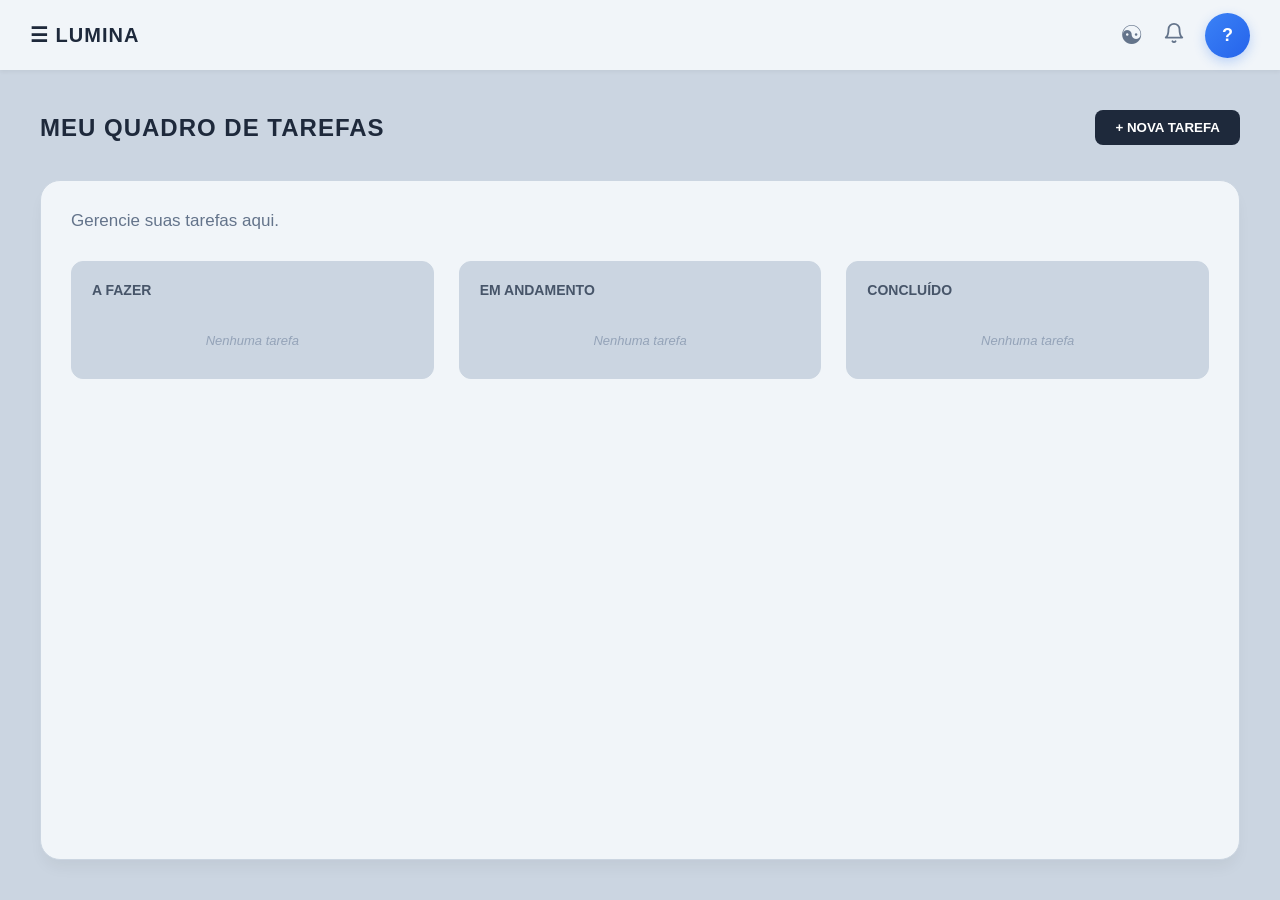
<file: index.html>
<!DOCTYPE html>
<html lang="pt-br">
<head>
    <link rel="stylesheet" href="style.css">
    <meta charset="UTF-8">
    <meta name="viewport" content="width=device-width, initial-scale=1.0">
    <title>LUMINA</title>
</head>
<body>  

    <div id="sidebar-sensor"></div>

<aside id="main-sidebar" class="sidebar">
    <div class="logo-container">
        <span class="logo-text">LUMINA</span>
    </div>

    <nav id="sidebar-nav">
    </nav>

    <button id="add-event-btn" class="add-event-btn">Adicionar Evento</button>
</aside>

<!--Barra superior-->
<main class="content">
    <!-- Nova Barra de Topo -->
    <header class="top-bar">
        <div class="search-area">
            <span class="logo-text">☰ LUMINA</span>
            <!-- Futuramente aqui pode ter uma busca -->
        </div>
        <div class="top-bar-right">
            <!-- Botão de Tema (Ying-Yang) -->
            <div id="theme-toggle-btn" class="theme-toggle-icon" title="Alternar Tema">
                ☯
            </div>

            <!-- Sininho de Notificações -->
            <div class="notification-container" id="notification-control">
                <div class="bell-icon">
                    <svg xmlns="http://www.w3.org/2000/svg" width="22" height="22" viewBox="0 0 24 24" fill="none" stroke="currentColor" stroke-width="2" stroke-linecap="round" stroke-linejoin="round">
                        <path d="M6 8a6 6 0 0 1 12 0c0 7 3 9 3 9H3s3-2 3-9"></path>
                        <path d="M10.3 21a1.94 1.94 0 0 0 3.4 0"></path>
                    </svg>
                </div>
                <span class="notification-badge" id="notification-badge">0</span>
                
                <div class="notification-dropdown" id="notification-dropdown">
                    <h3>Notificações</h3>
                    <ul id="notification-list">
                        <li class="empty-msg">Nenhuma notificação</li>
                    </ul>
                </div>
            </div>

            <div class="user-profile" id="user-control">
            <!-- Um placeholder para o avatar do usuário -->
            <div class="avatar" id="avatar">?</div>

            <div class="user-dropdown" id="user-dropdown">
            <p id="dropdown-user-name">Visitante</p>
            <p id="dropdown-user-email" style="font-size: 11px; opacity: 0.6;">fazer login</p>
            <hr>
            <button id="btn-open-login">Minha Conta</button>
            <button id="logout-btn" class="danger">Sair</button>
        </div>
        </div>
        </div>
    </header>

<div class="dashboard-container">
    <!-- Título e Botão na mesma linha -->
    <div class="dashboard-header-inline">
        <h1 class="main-title">MEU QUADRO DE TAREFAS</h1>
        <button id="open-modal-btn">+ NOVA TAREFA</button>
    </div>

    <section class="board-canvas">
        <div class="board-header">
            <span class="board-subtitle">Gerencie suas tarefas aqui.</span>
        </div>

        <!-- O QUE ESTAVA FALTANDO: As as aqui dentro -->
        <div class="columns-container">
            <div class="column" id="col-todo">
                <div class="column-header">A Fazer</div>
                <div class="no-tasks-text">Nenhuma tarefa</div>
            </div>
            <div class="column" id="col-doing">
                <div class="column-header">Em Andamento</div>
                <div class="no-tasks-text">Nenhuma tarefa</div>
            </div>
            <div class="column" id="col-done">
                <div class="column-header">Concluído</div>
                <div class="no-tasks-text">Nenhuma tarefa</div>
            </div>
        </div>
    </section>
</div>

<!-- MODAL DE TAREFAS (O QUE JÁ EXISTIA) -->
<div id="modal-overlay" class="modal-overlay">
    <div class="modal-content">
        <h2>Nova Tarefa</h2>
        <input type="text" id="task-name" placeholder="Digite o nome da tarefa...">
        
        <p>Prioridade:</p>
        <div class="priority-options">
            <label class="priority-pill green">
                <input type="radio" name="priority" value="minima" checked>
                <span>Mínima</span>
            </label>
            <label class="priority-pill yellow">
                <input type="radio" name="priority" value="media">
                <span>Média</span>
            </label>
            <label class="priority-pill red">
                <input type="radio" name="priority" value="dificil">
                <span>Difícil</span>
            </label>
        </div>

        <div class="modal-actions">
            <button id="close-modal">Cancelar</button>
            <button id="save-task">Criar Tarefa</button>
        </div>
    </div>
</div>

<!-- MODAL DE EVENTO (O NOVO - SEPARADO) -->
<div id="modal-event-overlay" class="modal-overlay">
    <div class="modal-content">
        <h2>Novo Evento</h2>
        <input type="text" id="event-name-input" placeholder="Digite o nome do evento...">
        
        <div class="modal-actions">
            <button id="close-event-modal">Cancelar</button>
            <button id="save-event-btn">Criar Evento</button>
        </div>
    </div>
</div>

<!-- MODAL DE LOGIN (O QUE ESTAVA FALTANDO) -->
<div id="modal-login-overlay" class="modal-overlay">
    <div class="modal-content">
        <h2>Minha Conta</h2>
        <input type="text" id="login-name" placeholder="Seu nome...">
        <input type="text" id="login-email-input" placeholder="Seu e-mail...">
        
        <div class="modal-actions">
            <button id="close-login-modal">Cancelar</button>
            <button id="save-user-btn">Salvar Alterações</button>
        </div>
    </div>
</div>

<script src="user-db.js"></script>
<script src="script.js"></script>

<script>
    // Lógica para alternar o tema e disparar a animação
    const themeBtn = document.getElementById('theme-toggle-btn');

    // 1. Ao carregar a página, verifica se já existe um tema salvo
    if (localStorage.getItem('lumina_theme') === 'dark') {
        document.body.classList.add('dark-mode');
    }

    themeBtn.addEventListener('click', () => {
        // 2. Alterna a classe e guarda o novo estado em uma variável
        const isDarkMode = document.body.classList.toggle('dark-mode');
        
        // 3. Salva a escolha no localStorage ('dark' ou 'light')
        localStorage.setItem('lumina_theme', isDarkMode ? 'dark' : 'light');
        
        // Adiciona a classe de animação e remove após terminar (0.5s)
        themeBtn.classList.add('rotate-icon');
        setTimeout(() => {
            themeBtn.classList.remove('rotate-icon');
        }, 500);
    });
</script>

</body>
</html>
</file>
<file: style.css>
* {
    margin: 0;
    padding: 0;
    box-sizing: border-box;
    font-family: Arial, Helvetica, sans-serif;
}
/*Fundo do site*/
body {
    background-color: #cbd5e1; /* Um cinza mais fechado para eliminar o brilho excessivo do fundo */
    margin: 0;
    min-height: 100vh;
}

/*Logica da barra shows/hides*/
/* O sensor fica invisível no canto esquerdo */
#sidebar-sensor {
    position: fixed;
    left: 0;
    top: 0;
    width: 40px; 
    height: 100vh;
    z-index: 101; 
    background: transparent;
    pointer-events: all;
}

.sidebar {
    position: fixed;
    left: 0;
    top: 0;
    width: 250px;
    height: 100vh;
    background-color: #1e293bda; /* Aquele cinza escuro da imagem */
    color: white;    
    /* O SEGREDO DO BLUR FORTE: */
    backdrop-filter: blur(10px); 
    -webkit-backdrop-filter: blur(10px); /* Suporte para Safari */
    
    /* Um detalhe chique: uma borda bem fininha e clara na direita */
    border-right: 1px solid rgba(255, 255, 255, 0.1);
    
    /* O SEGREDO: Empurrar a barra 100% para a esquerda (fica escondida) */
    transform: translateX(-100%);
    
    /* A animação suave: 0.4 segundos com efeito de aceleração/frenagem */
    transition: transform 0.4s ease-in-out;
    z-index: 100;
}

/* Esta classe será adicionada pelo JavaScript */
.sidebar.active {
    transform: translateX(0);
}

.sidebar nav ul {
    list-style: none; /* Remove as bolinhas */
    padding: 0;       /* Remove o recuo da esquerda */
    margin: 0;        /* Remove margens externas */
    width: 100%;      /* Garante que a lista ocupe a largura da barra */
    margin-top: 50px;
}

.sidebar nav ul li {
    font-family: Arial, Helvetica, sans-serif;
    padding: 15px;            /* Espaço confortável dentro do "botão" */
    margin: 5px 20px;        /* Espaço entre os botões e as bordas da barra */
    cursor: pointer;          /* Faz o mouse virar a "mãozinha" */
    transition: background 0.3s; /* Deixa a cor de fundo mudar suavemente */
    border-radius: 8px;       /* Bordas arredondadas (o retângulo suave) */
    text-align:left;       /* Centraliza o texto */
}

.sidebar nav ul li.active {
    background-color: #334155; /* Um roxo ou azul para destacar */
    font-weight: bold;         /* Deixa o texto mais forte */
}

.sidebar nav ul li:hover {
    background-color: #ffffff15; /* Um cinza um pouco mais claro que a barra */
}

.logo {
    font-family:Arial, Helvetica, sans-serif;
    font-size: 28px;         /* Deixa o nome imponente */
    font-weight: bold;       /* Negrito como na imagem */
    letter-spacing: 2px;     /* Dá um ar mais chique/moderno */
    
    padding-top: 40px;       /* Empurra o texto para baixo */
    padding-bottom: 20px;    /* Espaço antes de começar o menu */
    
    text-align: center;      /* Centraliza o texto na largura da barra */
    width: 100%;             /* Garante que o centro seja o centro da sidebar */
}

/* Container para posicionar no rodapé */
.theme-container {
    position: absolute;
    bottom: 30px; /* Distância do fundo da barra */
    width: 100%;
    display: flex;
    justify-content: center; /* Centraliza o botão horizontalmente */
}

#theme-toggle {
    /* Formato e Tamanho (parecido com os seus LIs) */
    width: 80%; /* Ocupa quase toda a largura interna */
    padding: 12px;
    
    /* O Visual de Pílula Vazada */
    background: transparent;
    border: 1px solid #475569; /* Um cinza médio para o contorno */
    border-radius: 20px;       /* Curva bem acentuada de pílula */
    
    /* Texto */
    color: #94a3b8; /* Cor do texto mais suave */
    font-size: 14px;
    cursor: pointer;
    transition: all 0.3s ease;
}

/* Efeito de Hover para o botão */
#theme-toggle:hover {
    border-color: #f8fafc; /* O contorno brilha ao passar o mouse */
    color: #f8fafc;        /* O texto também brilha */
    background-color: rgba(255, 255, 255, 0.05); /* Um brilho bem sutil no fundo */
}

/* Barra Superior*/
.top-bar {
    width: 100%;
    height: 70px;
    background-color: #f1f5f9; /* Tom levemente acinzentado para reduzir o clarão */
    font-family: Arial, Helvetica, sans-serif;
    
    /* O SEGREDO DA PROFUNDIDADE: */
    /* Deslocamento X, Deslocamento Y, Desfoque, Espalhamento, Cor com Opacidade */
    box-shadow: 0 2px 4px rgba(0, 0, 0, 0.05); /* Sombra um pouco mais definida */
    
    display: flex;
    align-items: center;
    justify-content: space-between;
    padding: 0 30px;
    
    /* Garante que ela fique no topo mesmo se rolarmos a página */
    position: sticky;
    top: 0;
    z-index: 10;
}

.content {
    margin-left: 0; /* Começa do zero, já que a sidebar é flutuante */
    min-height: 100vh;
    transition: all 0.3s ease;
}

/* Container que segura o título e o quadro */
.dashboard-container {
    padding: 40px; /* Espaço nas laterais e no topo */
    display: flex;
    flex-direction: column;
    gap: 25px; /* Espaço exato entre o título e o quadro branco */
    min-height: calc(100vh - 70px); /* Ocupa o resto da tela descontando o header */
}

/* O Título (Mesma vibe da Logo) */
.main-title {
    font-size: 24px;
    font-family: Arial, Helvetica, sans-serif;
    font-weight: bold;
    color: #1e293b; /* Cinza escuro elegante */
    letter-spacing: 1px;
    text-transform: uppercase; /* Para ficar imponente como a logo */
}

/* O Quadro Branco Arredondado */
.board-canvas {
    background-color: #f1f5f9; /* Mesma cor da top-bar para harmonia */
    border-radius: 20px 20px 0 0; /* Arredonda só os cantos de cima */
    flex-grow: 1; /* Faz o quadro esticar até o fundo da tela */
    box-shadow: 0 4px 6px -1px rgba(0, 0, 0, 0.05); 
    
    padding: 30px;
    border: 1px solid #cbd5e1; /* Borda mais visível para separar do fundo */
}

.board-header {
    display: flex;
    justify-content: flex-start; /* Empurra todo o conteúdo para o final (direita) */
    width: 100%;
    margin-bottom: 20px;       /* Dá um espaço para o que vier abaixo */
}

.board-subtitle {
    color: #64748b;            /* Um cinza médio, para não brigar com o título principal */
    font-family: Arial, Helvetica, sans-serif;
    font-size: 17px;           /* Um pouco menor, estilo legenda */
    font-weight: 500;          /* Nem muito fino, nem muito grosso */
    font-style: bold;        /* Opcional: dá um charme de "instrução" */
}

.board-canvas {
    background-color: #f1f5f9;
    border-radius: 20px;
    padding: 30px;
    box-shadow: 0 10px 15px -3px rgba(0, 0, 0, 0.05); 
    border: 1px solid #cbd5e1;
    
    /* Importante: Retiramos o display:flex e flex-grow aqui para as colunas não esticarem à força */
}

/* O container que segura os 3 "retângulos" */
.columns-container {
    display: flex;
    gap: 25px; /* Espaço generoso entre eles para parecerem flutuar */
    margin-top: 30px; /* Espaço abaixo do texto "Gerencie suas tarefas" */
    
    /* O SEGREDO: Garante que elas comecem no topo e cresçam organicamente */
    align-items: flex-start; 
}

/* Cada "retângulo" (Coluna) */
.column {
    flex: 1; /* Divide o espaço igualmente */
    background-color: #cbd5e1; /* Mesma cor do fundo do site para criar o efeito de profundidade vazada */
    border-radius: 12px; /* Cantos arredondados suaves */
    padding: 20px;
    border: 1px solid #cbd5e1; 
    
    display: flex;
    flex-direction: column;
    gap: 15px; /* Espaço interno entre o título e o texto de nenhuma tarefa */
    
    /* Não definimos altura fixa aqui. Ela crescerá com o conteúdo */
}

/* Título interno de cada coluna (A Fazer, etc) */
.column-header {
    font-weight: 600;
    color: #475569;
    font-family: Arial, Helvetica, sans-serif;
    font-size: 14px;
    text-transform: uppercase;
    text-align: left;
}

/* O texto "Nenhuma Tarefa" */
.no-tasks-text {
    color: #94a3b8; /* Cinza mais claro, para não chamar atenção */
    font-size: 13px;
    text-align: center;
    font-family: Arial, Helvetica, sans-serif;
    font-style: italic; /* Dá um charme de placeholder */
    padding: 10px 0;
}

.dashboard-header-inline {
    display: flex;
    justify-content: space-between;
    align-items: center;
    margin-bottom: 10px;
}

#open-modal-btn {
    background-color: #1e293b;
    color: white;
    border: none;
    padding: 10px 20px;
    border-radius: 8px;
    font-weight: bold;
    cursor: pointer;
    transition: background 0.3s;
}

#open-modal-btn:hover {
    background-color: #334155;
}

/* --- ESTILIZAÇÃO MODERNA DO MODAL --- */

/* O Retângulo da Tarefa (Card) */
.task-card {
    background-color: #ffffff; /* Fundo branco para destacar do fundo cinza da coluna */
    padding: 24px 16px;
    border-radius: 16px;
    margin-bottom: 12px;
    box-shadow: 0 1px 3px 0 rgba(0, 0, 0, 0.1), 0 1px 2px 0 rgba(0, 0, 0, 0.06); /* Shadow padrão Tailwind (muito elegante) */
    border-left: 5px solid #cbd5e1; /* Cor padrão */
    
    display: flex;
    flex-direction: column;
    gap: 8px;
    position: relative; /* Para posicionar o botão X */
    cursor: grab;
    transition: transform 0.2s ease, box-shadow 0.2s ease;
}

.task-card:hover {
    transform: translateY(-2px);
    box-shadow: 0 6px 12px rgba(0, 0, 0, 0.08);
}

/* Cores das Bordas de Prioridade */
.task-card.minima { border-left-color: #22c55e; } /* Verde */
.task-card.media { border-left-color: #eab308; }  /* Amarelo */
.task-card.dificil { border-left-color: #ef4444; } /* Vermelho */

/* Estado de Concluído: Borda Cinza */
.task-card.done-status {
    border-left-color: #94a3b8 !important;
}

/* Botão de Apagar (X) nos Cards e Sidebar */
.delete-btn {
    position: absolute;
    top: 12px;
    right: 12px;
    background: none;
    border: none;
    color: #94a3b8;
    font-size: 18px;
    cursor: pointer;
    line-height: 1;
    transition: color 0.2s;
}

.delete-btn:hover {
    color: #ef4444;
}

/* Texto dentro do Card */
.task-card strong {
    color: #1e293b;
    font-size: 15px;
    font-weight: 600;
    font-family: Arial, sans-serif;
}

/* Badge de Prioridade Estilizada (Pill) */
.priority-badge {
    display: inline-block;
    width: fit-content;
    padding: 2px 10px;
    border-radius: 20px;
    font-size: 10px;
    font-weight: bold;
    text-transform: uppercase;
    color: #ffffff;
}

.priority-badge.minima { background-color: #22c55e; }
.priority-badge.media { background-color: #eab308; }
.priority-badge.dificil { background-color: #ef4444; }

/* 1. O Fundo Desfocado (Overlay) */
.modal-overlay {
    position: fixed;
    top: 0;
    left: 0;
    width: 100%;
    height: 100%;
    background: rgba(15, 23, 42, 0.3); /* Um azul escuro bem transparente */
    backdrop-filter: blur(8px);       /* Desfoque mais intenso e moderno */
    display: none;                    /* Escondido por padrão */
    justify-content: center;
    align-items: center;
    z-index: 1000;
    transition: all 0.3s ease;
}

/* 2. A Caixa Branca do Modal */
.modal-content {
    background: #ffffff;
    padding: 35px;
    border-radius: 20px;               /* Cantos bem redondos e soft */
    width: 420px;
    max-width: 90%;                   /* Responsivo para celular */
    box-shadow: 0 20px 50px rgba(0, 0, 0, 0.1); /* Sombra suave e profunda */
    border: 1px solid rgba(0, 0, 0, 0.05);
    
    display: flex;
    flex-direction: column;
    gap: 15px;
}

/* Título */
.modal-content h2 {
    font-family: Arial, sans-serif;
    font-size: 22px;
    font-weight: bold;
    color: #1e293b;
    margin-bottom: 5px;
}

/* Campo de Texto (Input) */
.modal-content input[type="text"] {
    width: 100%;
    padding: 12px 15px;
    border: 2px solid #e2e8f0;       /* Borda sutil */
    border-radius: 10px;
    font-size: 14px;
    color: #475569;
    outline: none;
    transition: border-color 0.3s ease;
}

.modal-content input[type="text"]:focus {
    border-color: #3b82f6;           /* Brilho azul suave no foco */
}

/* Legenda da Prioridade */
.modal-content p {
    font-family: Arial, sans-serif;
    font-size: 14px;
    font-weight: 600;
    color: #64748b;
    margin-top: 10px;
}

/* 3. LÓGICA DAS PÍLULAS DE PRIORIDADE (Cinza -> Colorido) */
.priority-options {
    display: flex;
    gap: 10px;
    margin-bottom: 20px;
}

/* Estilo Base da Pílula (Cinza "Desativada") */
.priority-pill {
    flex: 1;
    display: flex;
    justify-content: center;
    align-items: center;
    padding: 10px;
    background-color: #f1f5f9;       /* Cinza padrão soft */
    color: #64748b;                  /* Texto cinza */
    border-radius: 20px;
    cursor: pointer;
    font-size: 13px;
    font-weight: 600;
    transition: all 0.3s ease;
    border: 2px solid transparent;    /* Para não mover ao selecionar */
}

/* Esconde o rádio real */
.priority-pill input[type="radio"] {
    display: none;
}

/* Quando SELECIONADA (Usando a lógica existente no CSS) */
.priority-pill.green input:checked + span, 
.priority-pill.green.active {
    background-color: #dcfce7;       /* Verde Pastel */
    color: #166534;
}

.priority-pill.yellow input:checked + span, 
.priority-pill.yellow.active {
    background-color: #fef9c3;       /* Amarelo Pastel */
    color: #854d0e;
}

.priority-pill.red input:checked + span, 
.priority-pill.red.active {
    background-color: #fee2e2;       /* Vermelho Pastel */
    color: #991b1b;
}

/* 4. BOTÕES DE AÇÃO (Cancelar/Criar) Redondos */
.modal-actions {
    display: flex;
    justify-content: space-between;
    gap: 10px;
    margin-top: 10px;
}

.modal-actions button {
    flex: 1;
    padding: 12px;
    border: none;
    border-radius: 25px;              /* Botões redondos "pílula" */
    font-size: 14px;
    font-weight: bold;
    cursor: pointer;
    transition: all 0.3s ease;
}

/* Botão Cancelar (Cinza Soft) */
#close-modal {
    background-color: #e2e8f0;
    color: #475569;
}

#close-modal:hover {
    background-color: #cbd5e1;
}

/* Botão Criar (Azul Moderno) */
#save-task {
    background-color: #3b82f6;        /* Azul elétrico soft */
    color: white;
}

#save-task:hover {
    background-color: #2563eb;
    transform: translateY(-2px);       /* Leve flutuação no hover */
}

/* Efeito visual no card que está sendo movido */
.task-card.dragging {
    opacity: 0.5;
    cursor: grabbing;
}

/* Efeito visual na coluna quando uma tarefa passa por cima dela */
.column.drag-over {
    background-color: #e2e8f0; /* Um cinza um pouco mais escuro para dar feedback */
    border: 2px dashed #94a3b8;
}

.search-area span {
    font-family: Arial, sans-serif;
    font-weight: bold;         /* Deixa em negrito */
    font-size: 20px;           /* Aumenta o tamanho */
    color: #1e293b;            /* Cor cinza escuro elegante */
    letter-spacing: 1px;       /* Espaçamento entre letras */
    text-transform: uppercase; /* Garante que fique em maiúsculo */
}

.no-tasks-text {
    pointer-events: none; /* Impede que o texto atrapalhe o "drop" da tarefa */
    user-select: none;
    margin-top: 10px;
}

.logo-container {
    padding: 30px 25px;
    display: flex;
    align-items: center;
    justify-content: center;
    gap: 15px;
    cursor: pointer;
}

.menu-icon {
    font-size: 24px;
    color: white;
}

.logo-text {
    font-family: Arial, sans-serif;
    font-weight: bold;
    font-size: 20px;
    color: rgb(255, 255, 255);
    letter-spacing: 1px;
    text-align: center;
}

.sidebar.active .logo-text {
    opacity: 1;
    color: white;
}

.sidebar.active .menu-icon {
    color: white;
}

/* Ajuste na Sidebar para não cortar o que está "fora" dela */
.sidebar {
    overflow: visible !important; /* CRÍTICO: permite que o ícone apareça fora da borda */
}

#sidebar-nav {
    margin-top: 80px;
    display: flex;
    flex-direction: column;
    gap: 10px;
    padding: 0 20px;
}

.nav-item {
    color: #94a3b8;
    font-size: 16px;
    font-weight: 500;
    padding: 12px;
    border-radius: 8px;
    cursor: pointer;
    transition: all 0.3s;
    display: flex;
    justify-content: space-between;
    align-items: center;
}

.nav-item:hover, .nav-item.active {
    background-color: rgba(255, 255, 255, 0.1);
    color: white;
}

.delete-event-btn {
    background: none;
    border: none;
    color: #64748b;
    font-size: 16px;
    cursor: pointer;
    opacity: 0;
    transition: 0.2s;
}

.nav-item:hover .delete-event-btn {
    opacity: 1;
}

.delete-event-btn:hover {
    color: #ef4444;
}

.add-event-btn {
    position: absolute;
    bottom: 30px;
    left: 50%;
    transform: translateX(-50%);
    width: 80%;
    padding: 12px;
    background: rgba(255, 255, 255, 0.05);
    border: 1px solid rgba(255, 255, 255, 0.1);
    border-radius: 20px;
    color: #94a3b8;
    cursor: pointer;
    transition: all 0.3s;
    
}

.add-event-btn:hover {
    background: rgba(255, 255, 255, 0.1);
    color: white;
}

/* Garante que os botões do modal de evento sigam o padrão azul/cinza */
#close-event-modal { background-color: #e2e8f0; color: #475569; }
#save-event-btn { background-color: #3b82f6; color: white; }

.top-header {
    display: flex;
    justify-content: space-between;
    align-items: center;
    padding: 20px 40px;
}

/* Container para alinhar sino e avatar */
.top-bar-right {
    display: flex;
    align-items: center;
    gap: 20px;
}

/* Estilo do Sininho */
.notification-container {
    position: relative;
    cursor: pointer;
    transition: transform 0.2s;
    color: #64748b; /* Cor cinza neutra minimalista */
    display: flex;
    align-items: center;
    justify-content: center;
    height: 45px; /* Mesma altura do avatar para alinhamento perfeito */
}

.notification-container:hover {
    transform: scale(1.1);
    color: #1e293b; /* Escurece um pouco no hover */
}

.notification-badge {
    position: absolute;
    top: -5px;
    right: -5px;
    background-color: #ef4444; /* Vermelho */
    color: white;
    font-size: 10px;
    font-weight: bold;
    width: 18px;
    height: 18px;
    border-radius: 50%;
    display: none; /* Escondido quando zero */
    align-items: center;
    justify-content: center;
    border: 2px solid white;
}

/* Menu de Notificações */
.notification-dropdown {
    position: absolute;
    top: 50px;
    right: 0;
    width: 280px;
    background: white;
    border-radius: 12px;
    padding: 15px;
    box-shadow: 0 10px 25px rgba(0,0,0,0.1);
    display: none;
    flex-direction: column;
    z-index: 2000;
    border: 1px solid #f0f0f0;
    cursor: default;
}

.notification-dropdown.active {
    display: flex;
    animation: slideIn 0.3s ease;
}

.notification-dropdown h3 {
    font-size: 14px;
    color: #1e293b;
    margin-bottom: 10px;
    border-bottom: 1px solid #f1f5f9;
    padding-bottom: 8px;
}

/* Estilo do Ícone Ying-Yang */
.theme-toggle-icon {
    font-size: 26px;
    cursor: pointer;
    transition: color 0.3s ease;
    color: #64748b;
    display: flex;
    align-items: center;
    justify-content: center;
    height: 45px; /* Mesma altura do avatar para alinhamento perfeito */
    line-height: 1;
    user-select: none;
}

.theme-toggle-icon:hover {
    color: #1e293b;
}

/* Animação de Rotação */
.rotate-icon {
    animation: rotateTheme 0.5s ease-in-out;
}

@keyframes rotateTheme {
    from { transform: rotate(0deg); }
    to { transform: rotate(360deg); }
}

/* ================================================= */
/* CONFIGURAÇÕES DO DARK MODE (Tons Escuros Suaves) */
/* ================================================= */

body.dark-mode {
    background-color: #0f172a; /* Slate 950 (Fundo sólido) */
}

body.dark-mode .top-bar {
    background-color: #1e293b; /* Slate 900 */
    border-bottom: 1px solid #334155;
    box-shadow: 0 4px 6px -1px rgba(0, 0, 0, 0.2);
}

body.dark-mode .search-area span,
body.dark-mode .main-title {
    color: #f8fafc;
}

body.dark-mode .theme-toggle-icon,
body.dark-mode .notification-container {
    color: #94a3b8;
}

body.dark-mode .theme-toggle-icon:hover,
body.dark-mode .notification-container:hover {
    color: #f8fafc;
}

body.dark-mode .board-canvas {
    background-color: #1e293b;
    border-color: #334155;
}

body.dark-mode .column {
    background-color: #0f172a; /* Efeito "vazado" igual ao fundo do site */
    border-color: #1e293b;
}

body.dark-mode .column-header {
    color: #94a3b8;
}

body.dark-mode .task-card {
    background-color: #334155; /* Slate 700 */
    box-shadow: 0 4px 6px -1px rgba(0, 0, 0, 0.3);
}

body.dark-mode .task-card strong {
    color: #f1f5f9;
}

body.dark-mode .board-subtitle,
body.dark-mode .no-tasks-text {
    color: #475569;
}

body.dark-mode .user-dropdown,
body.dark-mode .notification-dropdown {
    background-color: #1e293b;
    border-color: #334155;
    color: #f1f5f9;
}

/* O Círculo Azul */
.user-profile {
    position: relative;
    cursor: pointer;
}

.avatar {
    width: 45px;
    height: 45px;
    background: linear-gradient(135deg, #3b82f6, #2563eb);
    color: white;
    border-radius: 50%;
    display: flex;
    align-items: center;
    justify-content: center;
    font-weight: 600;
    font-size: 18px;
    box-shadow: 0 4px 12px rgba(59, 130, 246, 0.3);
    transition: transform 0.2s ease;
}

.avatar-circle:hover {
    transform: scale(1.05);
}

/* Menu Dropdown Moderno */
.user-dropdown {
    position: absolute;
    top: 55px;
    right: 0;
    width: 200px;
    background: white;
    border-radius: 16px;
    padding: 15px;
    box-shadow: 0 10px 25px rgba(0,0,0,0.1);
    display: none; /* Escondido por padrão */
    flex-direction: column;
    z-index: 2000;
    border: 1px solid #f0f0f0;
}

.user-dropdown.active {
    display: flex;
    animation: slideIn 0.3s ease;
}

.user-dropdown button {
    background: #f8fafc;
    border: none;
    padding: 10px;
    margin-top: 5px;
    border-radius: 8px;
    cursor: pointer;
    font-family: Arial, Helvetica, sans-serif;
    color: #475569;
    text-align: left;
    transition: 0.2s;
}

.user-dropdown button:hover {
    background: #eff6ff;
    color: #3b82f6;
}

.user-dropdown button.danger {
    color: #ef4444;
}

@keyframes slideIn {
    from { opacity: 0; transform: translateY(-10px); }
    to { opacity: 1; transform: translateY(0); }
}
</file>
<file: kanban-lister/style.css>
* {
    margin: 0;
    padding: 0;
    box-sizing: border-box;
    font-family: Arial, Helvetica, sans-serif;
}
/*Fundo do site*/
body {
    background-color: #cbd5e1; /* Um cinza mais fechado para eliminar o brilho excessivo do fundo */
    margin: 0;
    min-height: 100vh;
}

/*Logica da barra shows/hides*/
/* O sensor fica invisível no canto esquerdo */
#sidebar-sensor {
    position: fixed;
    left: 0;
    top: 0;
    width: 40px; 
    height: 100vh;
    z-index: 101; 
    background: transparent;
    pointer-events: all;
}

.sidebar {
    position: fixed;
    left: 0;
    top: 0;
    width: 250px;
    height: 100vh;
    background-color: #1e293bda; /* Aquele cinza escuro da imagem */
    color: white;    
    /* O SEGREDO DO BLUR FORTE: */
    backdrop-filter: blur(10px); 
    -webkit-backdrop-filter: blur(10px); /* Suporte para Safari */
    
    /* Um detalhe chique: uma borda bem fininha e clara na direita */
    border-right: 1px solid rgba(255, 255, 255, 0.1);
    
    /* O SEGREDO: Empurrar a barra 100% para a esquerda (fica escondida) */
    transform: translateX(-100%);
    
    /* A animação suave: 0.4 segundos com efeito de aceleração/frenagem */
    transition: transform 0.4s ease-in-out;
    z-index: 100;
}

/* Esta classe será adicionada pelo JavaScript */
.sidebar.active {
    transform: translateX(0);
}

.sidebar nav ul {
    list-style: none; /* Remove as bolinhas */
    padding: 0;       /* Remove o recuo da esquerda */
    margin: 0;        /* Remove margens externas */
    width: 100%;      /* Garante que a lista ocupe a largura da barra */
    margin-top: 50px;
}

.sidebar nav ul li {
    font-family: Arial, Helvetica, sans-serif;
    padding: 15px;            /* Espaço confortável dentro do "botão" */
    margin: 5px 20px;        /* Espaço entre os botões e as bordas da barra */
    cursor: pointer;          /* Faz o mouse virar a "mãozinha" */
    transition: background 0.3s; /* Deixa a cor de fundo mudar suavemente */
    border-radius: 8px;       /* Bordas arredondadas (o retângulo suave) */
    text-align:left;       /* Centraliza o texto */
}

.sidebar nav ul li.active {
    background-color: #334155; /* Um roxo ou azul para destacar */
    font-weight: bold;         /* Deixa o texto mais forte */
}

.sidebar nav ul li:hover {
    background-color: #ffffff15; /* Um cinza um pouco mais claro que a barra */
}

.logo {
    font-family:Arial, Helvetica, sans-serif;
    font-size: 28px;         /* Deixa o nome imponente */
    font-weight: bold;       /* Negrito como na imagem */
    letter-spacing: 2px;     /* Dá um ar mais chique/moderno */
    
    padding-top: 40px;       /* Empurra o texto para baixo */
    padding-bottom: 20px;    /* Espaço antes de começar o menu */
    
    text-align: center;      /* Centraliza o texto na largura da barra */
    width: 100%;             /* Garante que o centro seja o centro da sidebar */
}

/* Container para posicionar no rodapé */
.theme-container {
    position: absolute;
    bottom: 30px; /* Distância do fundo da barra */
    width: 100%;
    display: flex;
    justify-content: center; /* Centraliza o botão horizontalmente */
}

#theme-toggle {
    /* Formato e Tamanho (parecido com os seus LIs) */
    width: 80%; /* Ocupa quase toda a largura interna */
    padding: 12px;
    
    /* O Visual de Pílula Vazada */
    background: transparent;
    border: 1px solid #475569; /* Um cinza médio para o contorno */
    border-radius: 20px;       /* Curva bem acentuada de pílula */
    
    /* Texto */
    color: #94a3b8; /* Cor do texto mais suave */
    font-size: 14px;
    cursor: pointer;
    transition: all 0.3s ease;
}

/* Efeito de Hover para o botão */
#theme-toggle:hover {
    border-color: #f8fafc; /* O contorno brilha ao passar o mouse */
    color: #f8fafc;        /* O texto também brilha */
    background-color: rgba(255, 255, 255, 0.05); /* Um brilho bem sutil no fundo */
}

/* Barra Superior*/
.top-bar {
    width: 100%;
    height: 70px;
    background-color: #f1f5f9; /* Tom levemente acinzentado para reduzir o clarão */
    font-family: Arial, Helvetica, sans-serif;
    
    /* O SEGREDO DA PROFUNDIDADE: */
    /* Deslocamento X, Deslocamento Y, Desfoque, Espalhamento, Cor com Opacidade */
    box-shadow: 0 2px 4px rgba(0, 0, 0, 0.05); /* Sombra um pouco mais definida */
    
    display: flex;
    align-items: center;
    justify-content: space-between;
    padding: 0 30px;
    
    /* Garante que ela fique no topo mesmo se rolarmos a página */
    position: sticky;
    top: 0;
    z-index: 10;
}

.content {
    margin-left: 0; /* Começa do zero, já que a sidebar é flutuante */
    min-height: 100vh;
    transition: all 0.3s ease;
}

/* Container que segura o título e o quadro */
.dashboard-container {
    padding: 40px; /* Espaço nas laterais e no topo */
    display: flex;
    flex-direction: column;
    gap: 25px; /* Espaço exato entre o título e o quadro branco */
    min-height: calc(100vh - 70px); /* Ocupa o resto da tela descontando o header */
}

/* O Título (Mesma vibe da Logo) */
.main-title {
    font-size: 24px;
    font-family: Arial, Helvetica, sans-serif;
    font-weight: bold;
    color: #1e293b; /* Cinza escuro elegante */
    letter-spacing: 1px;
    text-transform: uppercase; /* Para ficar imponente como a logo */
}

/* O Quadro Branco Arredondado */
.board-canvas {
    background-color: #f1f5f9; /* Mesma cor da top-bar para harmonia */
    border-radius: 20px 20px 0 0; /* Arredonda só os cantos de cima */
    flex-grow: 1; /* Faz o quadro esticar até o fundo da tela */
    box-shadow: 0 4px 6px -1px rgba(0, 0, 0, 0.05); 
    
    padding: 30px;
    border: 1px solid #cbd5e1; /* Borda mais visível para separar do fundo */
}

.board-header {
    display: flex;
    justify-content: flex-start; /* Empurra todo o conteúdo para o final (direita) */
    width: 100%;
    margin-bottom: 20px;       /* Dá um espaço para o que vier abaixo */
}

.board-subtitle {
    color: #64748b;            /* Um cinza médio, para não brigar com o título principal */
    font-family: Arial, Helvetica, sans-serif;
    font-size: 17px;           /* Um pouco menor, estilo legenda */
    font-weight: 500;          /* Nem muito fino, nem muito grosso */
    font-style: bold;        /* Opcional: dá um charme de "instrução" */
}

.board-canvas {
    background-color: #f1f5f9;
    border-radius: 20px;
    padding: 30px;
    box-shadow: 0 10px 15px -3px rgba(0, 0, 0, 0.05); 
    border: 1px solid #cbd5e1;
    
    /* Importante: Retiramos o display:flex e flex-grow aqui para as colunas não esticarem à força */
}

/* O container que segura os 3 "retângulos" */
.columns-container {
    display: flex;
    gap: 25px; /* Espaço generoso entre eles para parecerem flutuar */
    margin-top: 30px; /* Espaço abaixo do texto "Gerencie suas tarefas" */
    
    /* O SEGREDO: Garante que elas comecem no topo e cresçam organicamente */
    align-items: flex-start; 
}

/* Cada "retângulo" (Coluna) */
.column {
    flex: 1; /* Divide o espaço igualmente */
    background-color: #cbd5e1; /* Mesma cor do fundo do site para criar o efeito de profundidade vazada */
    border-radius: 12px; /* Cantos arredondados suaves */
    padding: 20px;
    border: 1px solid #cbd5e1; 
    
    display: flex;
    flex-direction: column;
    gap: 15px; /* Espaço interno entre o título e o texto de nenhuma tarefa */
    
    /* Não definimos altura fixa aqui. Ela crescerá com o conteúdo */
}

/* Título interno de cada coluna (A Fazer, etc) */
.column-header {
    font-weight: 600;
    color: #475569;
    font-family: Arial, Helvetica, sans-serif;
    font-size: 14px;
    text-transform: uppercase;
    text-align: left;
}

/* O texto "Nenhuma Tarefa" */
.no-tasks-text {
    color: #94a3b8; /* Cinza mais claro, para não chamar atenção */
    font-size: 13px;
    text-align: center;
    font-family: Arial, Helvetica, sans-serif;
    font-style: italic; /* Dá um charme de placeholder */
    padding: 10px 0;
}

.dashboard-header-inline {
    display: flex;
    justify-content: space-between;
    align-items: center;
    margin-bottom: 10px;
}

#open-modal-btn {
    background-color: #1e293b;
    color: white;
    border: none;
    padding: 10px 20px;
    border-radius: 8px;
    font-weight: bold;
    cursor: pointer;
    transition: background 0.3s;
}

#open-modal-btn:hover {
    background-color: #334155;
}

/* --- ESTILIZAÇÃO MODERNA DO MODAL --- */

/* O Retângulo da Tarefa (Card) */
.task-card {
    background-color: #ffffff; /* Fundo branco para destacar do fundo cinza da coluna */
    padding: 24px 16px;
    border-radius: 16px;
    margin-bottom: 12px;
    box-shadow: 0 1px 3px 0 rgba(0, 0, 0, 0.1), 0 1px 2px 0 rgba(0, 0, 0, 0.06); /* Shadow padrão Tailwind (muito elegante) */
    border-left: 5px solid #cbd5e1; /* Cor padrão */
    
    display: flex;
    flex-direction: column;
    gap: 8px;
    position: relative; /* Para posicionar o botão X */
    cursor: grab;
    transition: transform 0.2s ease, box-shadow 0.2s ease;
}

.task-card:hover {
    transform: translateY(-2px);
    box-shadow: 0 6px 12px rgba(0, 0, 0, 0.08);
}

/* Cores das Bordas de Prioridade */
.task-card.minima { border-left-color: #22c55e; } /* Verde */
.task-card.media { border-left-color: #eab308; }  /* Amarelo */
.task-card.dificil { border-left-color: #ef4444; } /* Vermelho */

/* Estado de Concluído: Borda Cinza */
.task-card.done-status {
    border-left-color: #94a3b8 !important;
}

/* Botão de Apagar (X) nos Cards e Sidebar */
.delete-btn {
    position: absolute;
    top: 12px;
    right: 12px;
    background: none;
    border: none;
    color: #94a3b8;
    font-size: 18px;
    cursor: pointer;
    line-height: 1;
    transition: color 0.2s;
}

.delete-btn:hover {
    color: #ef4444;
}

/* Texto dentro do Card */
.task-card strong {
    color: #1e293b;
    font-size: 15px;
    font-weight: 600;
    font-family: Arial, sans-serif;
}

/* Badge de Prioridade Estilizada (Pill) */
.priority-badge {
    display: inline-block;
    width: fit-content;
    padding: 2px 10px;
    border-radius: 20px;
    font-size: 10px;
    font-weight: bold;
    text-transform: uppercase;
    color: #ffffff;
}

.priority-badge.minima { background-color: #22c55e; }
.priority-badge.media { background-color: #eab308; }
.priority-badge.dificil { background-color: #ef4444; }

/* 1. O Fundo Desfocado (Overlay) */
.modal-overlay {
    position: fixed;
    top: 0;
    left: 0;
    width: 100%;
    height: 100%;
    background: rgba(15, 23, 42, 0.3); /* Um azul escuro bem transparente */
    backdrop-filter: blur(8px);       /* Desfoque mais intenso e moderno */
    display: none;                    /* Escondido por padrão */
    justify-content: center;
    align-items: center;
    z-index: 1000;
    transition: all 0.3s ease;
}

/* 2. A Caixa Branca do Modal */
.modal-content {
    background: #ffffff;
    padding: 35px;
    border-radius: 20px;               /* Cantos bem redondos e soft */
    width: 420px;
    max-width: 90%;                   /* Responsivo para celular */
    box-shadow: 0 20px 50px rgba(0, 0, 0, 0.1); /* Sombra suave e profunda */
    border: 1px solid rgba(0, 0, 0, 0.05);
    
    display: flex;
    flex-direction: column;
    gap: 15px;
}

/* Título */
.modal-content h2 {
    font-family: Arial, sans-serif;
    font-size: 22px;
    font-weight: bold;
    color: #1e293b;
    margin-bottom: 5px;
}

/* Campo de Texto (Input) */
.modal-content input[type="text"] {
    width: 100%;
    padding: 12px 15px;
    border: 2px solid #e2e8f0;       /* Borda sutil */
    border-radius: 10px;
    font-size: 14px;
    color: #475569;
    outline: none;
    transition: border-color 0.3s ease;
}

.modal-content input[type="text"]:focus {
    border-color: #3b82f6;           /* Brilho azul suave no foco */
}

/* Legenda da Prioridade */
.modal-content p {
    font-family: Arial, sans-serif;
    font-size: 14px;
    font-weight: 600;
    color: #64748b;
    margin-top: 10px;
}

/* 3. LÓGICA DAS PÍLULAS DE PRIORIDADE (Cinza -> Colorido) */
.priority-options {
    display: flex;
    gap: 10px;
    margin-bottom: 20px;
}

/* Estilo Base da Pílula (Cinza "Desativada") */
.priority-pill {
    flex: 1;
    display: flex;
    justify-content: center;
    align-items: center;
    padding: 10px;
    background-color: #f1f5f9;       /* Cinza padrão soft */
    color: #64748b;                  /* Texto cinza */
    border-radius: 20px;
    cursor: pointer;
    font-size: 13px;
    font-weight: 600;
    transition: all 0.3s ease;
    border: 2px solid transparent;    /* Para não mover ao selecionar */
}

/* Esconde o rádio real */
.priority-pill input[type="radio"] {
    display: none;
}

/* Quando SELECIONADA (Usando a lógica existente no CSS) */
.priority-pill.green input:checked + span, 
.priority-pill.green.active {
    background-color: #dcfce7;       /* Verde Pastel */
    color: #166534;
}

.priority-pill.yellow input:checked + span, 
.priority-pill.yellow.active {
    background-color: #fef9c3;       /* Amarelo Pastel */
    color: #854d0e;
}

.priority-pill.red input:checked + span, 
.priority-pill.red.active {
    background-color: #fee2e2;       /* Vermelho Pastel */
    color: #991b1b;
}

/* 4. BOTÕES DE AÇÃO (Cancelar/Criar) Redondos */
.modal-actions {
    display: flex;
    justify-content: space-between;
    gap: 10px;
    margin-top: 10px;
}

.modal-actions button {
    flex: 1;
    padding: 12px;
    border: none;
    border-radius: 25px;              /* Botões redondos "pílula" */
    font-size: 14px;
    font-weight: bold;
    cursor: pointer;
    transition: all 0.3s ease;
}

/* Botão Cancelar (Cinza Soft) */
#close-modal {
    background-color: #e2e8f0;
    color: #475569;
}

#close-modal:hover {
    background-color: #cbd5e1;
}

/* Botão Criar (Azul Moderno) */
#save-task {
    background-color: #3b82f6;        /* Azul elétrico soft */
    color: white;
}

#save-task:hover {
    background-color: #2563eb;
    transform: translateY(-2px);       /* Leve flutuação no hover */
}

/* Efeito visual no card que está sendo movido */
.task-card.dragging {
    opacity: 0.5;
    cursor: grabbing;
}

/* Efeito visual na coluna quando uma tarefa passa por cima dela */
.column.drag-over {
    background-color: #e2e8f0; /* Um cinza um pouco mais escuro para dar feedback */
    border: 2px dashed #94a3b8;
}

.search-area span {
    font-family: Arial, sans-serif;
    font-weight: bold;         /* Deixa em negrito */
    font-size: 20px;           /* Aumenta o tamanho */
    color: #1e293b;            /* Cor cinza escuro elegante */
    letter-spacing: 1px;       /* Espaçamento entre letras */
    text-transform: uppercase; /* Garante que fique em maiúsculo */
}

.no-tasks-text {
    pointer-events: none; /* Impede que o texto atrapalhe o "drop" da tarefa */
    user-select: none;
    margin-top: 10px;
}

.logo-container {
    padding: 30px 25px;
    display: flex;
    align-items: center;
    justify-content: center;
    gap: 15px;
    cursor: pointer;
}

.menu-icon {
    font-size: 24px;
    color: white;
}

.logo-text {
    font-family: Arial, sans-serif;
    font-weight: bold;
    font-size: 20px;
    color: rgb(255, 255, 255);
    letter-spacing: 1px;
    text-align: center;
}

.sidebar.active .logo-text {
    opacity: 1;
    color: white;
}

.sidebar.active .menu-icon {
    color: white;
}

/* Ajuste na Sidebar para não cortar o que está "fora" dela */
.sidebar {
    overflow: visible !important; /* CRÍTICO: permite que o ícone apareça fora da borda */
}

#sidebar-nav {
    margin-top: 80px;
    display: flex;
    flex-direction: column;
    gap: 10px;
    padding: 0 20px;
}

.nav-item {
    color: #94a3b8;
    font-size: 16px;
    font-weight: 500;
    padding: 12px;
    border-radius: 8px;
    cursor: pointer;
    transition: all 0.3s;
    display: flex;
    justify-content: space-between;
    align-items: center;
}

.nav-item:hover, .nav-item.active {
    background-color: rgba(255, 255, 255, 0.1);
    color: white;
}

.delete-event-btn {
    background: none;
    border: none;
    color: #64748b;
    font-size: 16px;
    cursor: pointer;
    opacity: 0;
    transition: 0.2s;
}

.nav-item:hover .delete-event-btn {
    opacity: 1;
}

.delete-event-btn:hover {
    color: #ef4444;
}

.add-event-btn {
    position: absolute;
    bottom: 30px;
    left: 50%;
    transform: translateX(-50%);
    width: 80%;
    padding: 12px;
    background: rgba(255, 255, 255, 0.05);
    border: 1px solid rgba(255, 255, 255, 0.1);
    border-radius: 20px;
    color: #94a3b8;
    cursor: pointer;
    transition: all 0.3s;
    
}

.add-event-btn:hover {
    background: rgba(255, 255, 255, 0.1);
    color: white;
}

/* Garante que os botões do modal de evento sigam o padrão azul/cinza */
#close-event-modal { background-color: #e2e8f0; color: #475569; }
#save-event-btn { background-color: #3b82f6; color: white; }

.top-header {
    display: flex;
    justify-content: space-between;
    align-items: center;
    padding: 20px 40px;
}

/* Container para alinhar sino e avatar */
.top-bar-right {
    display: flex;
    align-items: center;
    gap: 20px;
}

/* Estilo do Sininho */
.notification-container {
    position: relative;
    cursor: pointer;
    transition: transform 0.2s;
    color: #64748b; /* Cor cinza neutra minimalista */
    display: flex;
    align-items: center;
    justify-content: center;
    height: 45px; /* Mesma altura do avatar para alinhamento perfeito */
}

.notification-container:hover {
    transform: scale(1.1);
    color: #1e293b; /* Escurece um pouco no hover */
}

.notification-badge {
    position: absolute;
    top: -5px;
    right: -5px;
    background-color: #ef4444; /* Vermelho */
    color: white;
    font-size: 10px;
    font-weight: bold;
    width: 18px;
    height: 18px;
    border-radius: 50%;
    display: none; /* Escondido quando zero */
    align-items: center;
    justify-content: center;
    border: 2px solid white;
}

/* Menu de Notificações */
.notification-dropdown {
    position: absolute;
    top: 50px;
    right: 0;
    width: 280px;
    background: white;
    border-radius: 12px;
    padding: 15px;
    box-shadow: 0 10px 25px rgba(0,0,0,0.1);
    display: none;
    flex-direction: column;
    z-index: 2000;
    border: 1px solid #f0f0f0;
    cursor: default;
}

.notification-dropdown.active {
    display: flex;
    animation: slideIn 0.3s ease;
}

.notification-dropdown h3 {
    font-size: 14px;
    color: #1e293b;
    margin-bottom: 10px;
    border-bottom: 1px solid #f1f5f9;
    padding-bottom: 8px;
}

/* Estilo do Ícone Ying-Yang */
.theme-toggle-icon {
    font-size: 26px;
    cursor: pointer;
    transition: color 0.3s ease;
    color: #64748b;
    display: flex;
    align-items: center;
    justify-content: center;
    height: 45px; /* Mesma altura do avatar para alinhamento perfeito */
    line-height: 1;
    user-select: none;
}

.theme-toggle-icon:hover {
    color: #1e293b;
}

/* Animação de Rotação */
.rotate-icon {
    animation: rotateTheme 0.5s ease-in-out;
}

@keyframes rotateTheme {
    from { transform: rotate(0deg); }
    to { transform: rotate(360deg); }
}

/* ================================================= */
/* CONFIGURAÇÕES DO DARK MODE (Tons Escuros Suaves) */
/* ================================================= */

body.dark-mode {
    background-color: #0f172a; /* Slate 950 (Fundo sólido) */
}

body.dark-mode .top-bar {
    background-color: #1e293b; /* Slate 900 */
    border-bottom: 1px solid #334155;
    box-shadow: 0 4px 6px -1px rgba(0, 0, 0, 0.2);
}

body.dark-mode .search-area span,
body.dark-mode .main-title {
    color: #f8fafc;
}

body.dark-mode .theme-toggle-icon,
body.dark-mode .notification-container {
    color: #94a3b8;
}

body.dark-mode .theme-toggle-icon:hover,
body.dark-mode .notification-container:hover {
    color: #f8fafc;
}

body.dark-mode .board-canvas {
    background-color: #1e293b;
    border-color: #334155;
}

body.dark-mode .column {
    background-color: #0f172a; /* Efeito "vazado" igual ao fundo do site */
    border-color: #1e293b;
}

body.dark-mode .column-header {
    color: #94a3b8;
}

body.dark-mode .task-card {
    background-color: #334155; /* Slate 700 */
    box-shadow: 0 4px 6px -1px rgba(0, 0, 0, 0.3);
}

body.dark-mode .task-card strong {
    color: #f1f5f9;
}

body.dark-mode .board-subtitle,
body.dark-mode .no-tasks-text {
    color: #475569;
}

body.dark-mode .user-dropdown,
body.dark-mode .notification-dropdown {
    background-color: #1e293b;
    border-color: #334155;
    color: #f1f5f9;
}

/* O Círculo Azul */
.user-profile {
    position: relative;
    cursor: pointer;
}

.avatar {
    width: 45px;
    height: 45px;
    background: linear-gradient(135deg, #3b82f6, #2563eb);
    color: white;
    border-radius: 50%;
    display: flex;
    align-items: center;
    justify-content: center;
    font-weight: 600;
    font-size: 18px;
    box-shadow: 0 4px 12px rgba(59, 130, 246, 0.3);
    transition: transform 0.2s ease;
}

.avatar-circle:hover {
    transform: scale(1.05);
}

/* Menu Dropdown Moderno */
.user-dropdown {
    position: absolute;
    top: 55px;
    right: 0;
    width: 200px;
    background: white;
    border-radius: 16px;
    padding: 15px;
    box-shadow: 0 10px 25px rgba(0,0,0,0.1);
    display: none; /* Escondido por padrão */
    flex-direction: column;
    z-index: 2000;
    border: 1px solid #f0f0f0;
}

.user-dropdown.active {
    display: flex;
    animation: slideIn 0.3s ease;
}

.user-dropdown button {
    background: #f8fafc;
    border: none;
    padding: 10px;
    margin-top: 5px;
    border-radius: 8px;
    cursor: pointer;
    font-family: Arial, Helvetica, sans-serif;
    color: #475569;
    text-align: left;
    transition: 0.2s;
}

.user-dropdown button:hover {
    background: #eff6ff;
    color: #3b82f6;
}

.user-dropdown button.danger {
    color: #ef4444;
}

@keyframes slideIn {
    from { opacity: 0; transform: translateY(-10px); }
    to { opacity: 1; transform: translateY(0); }
}
</file>
